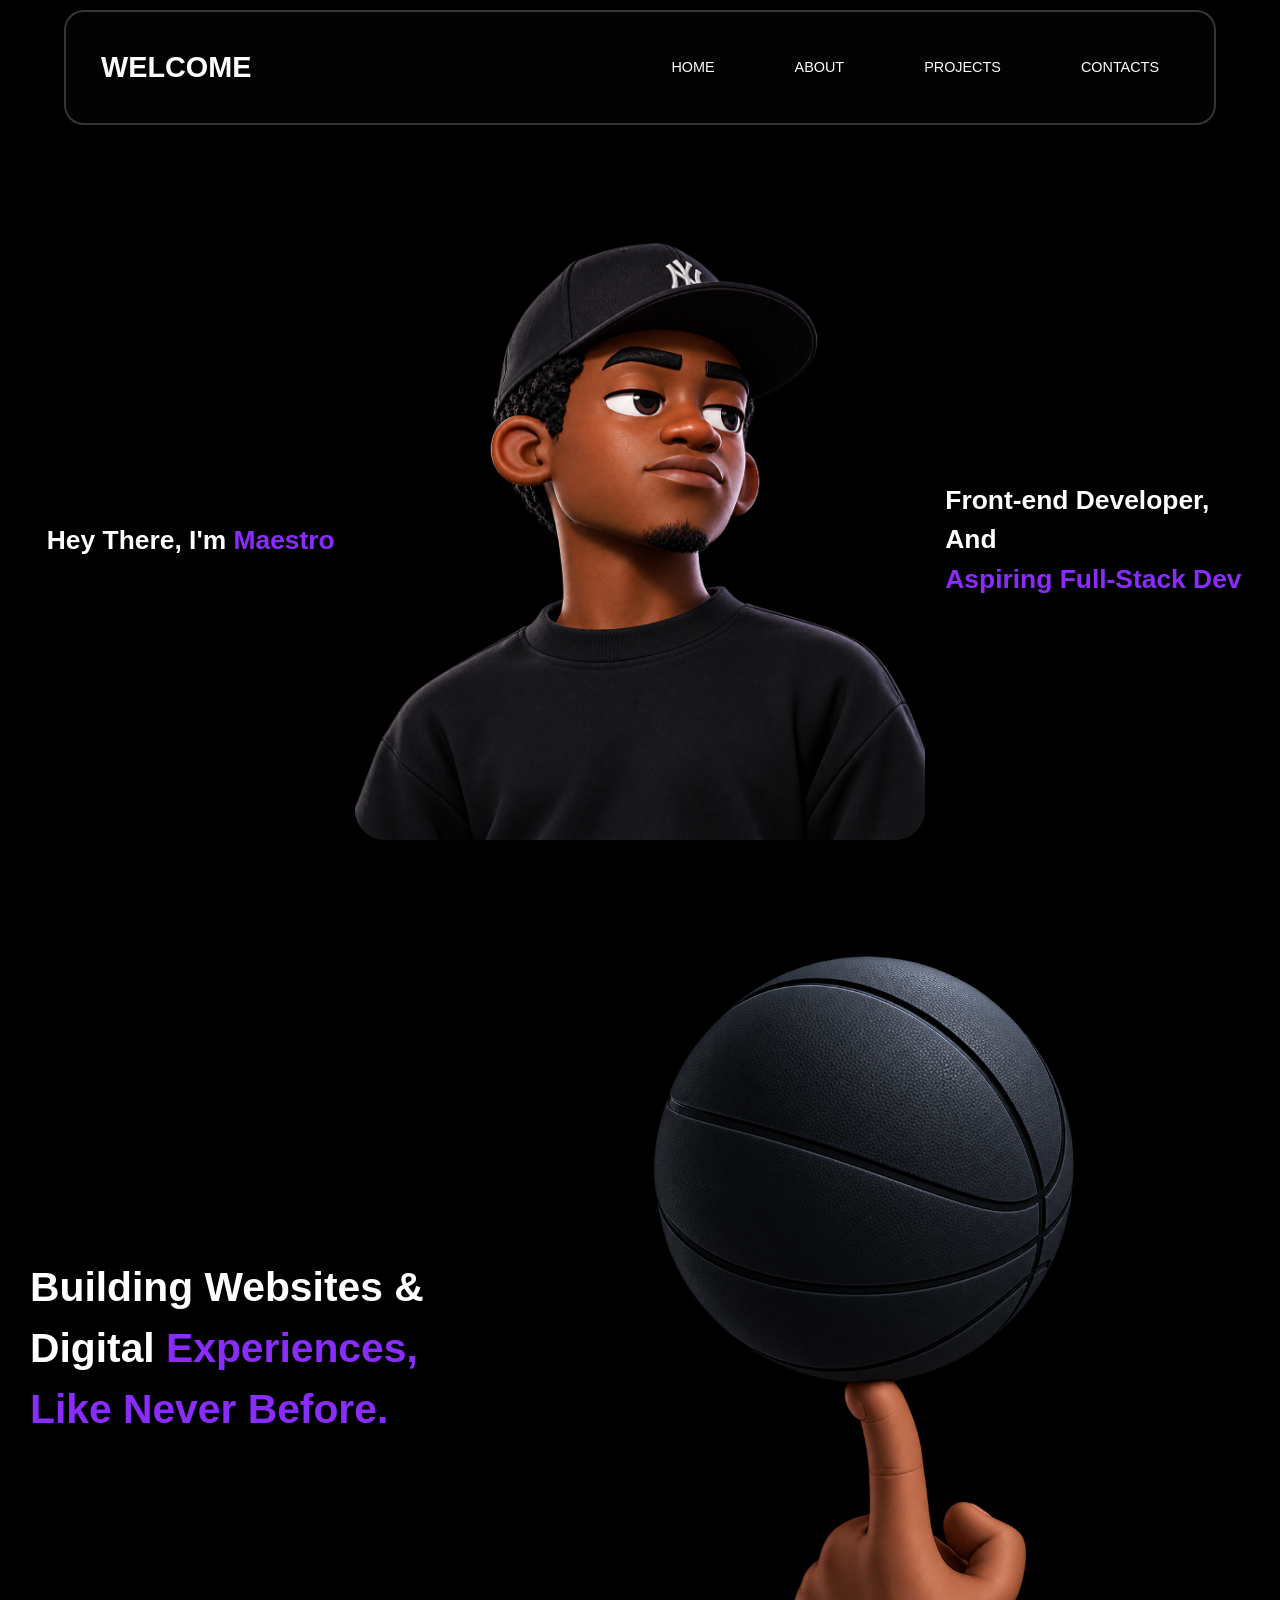
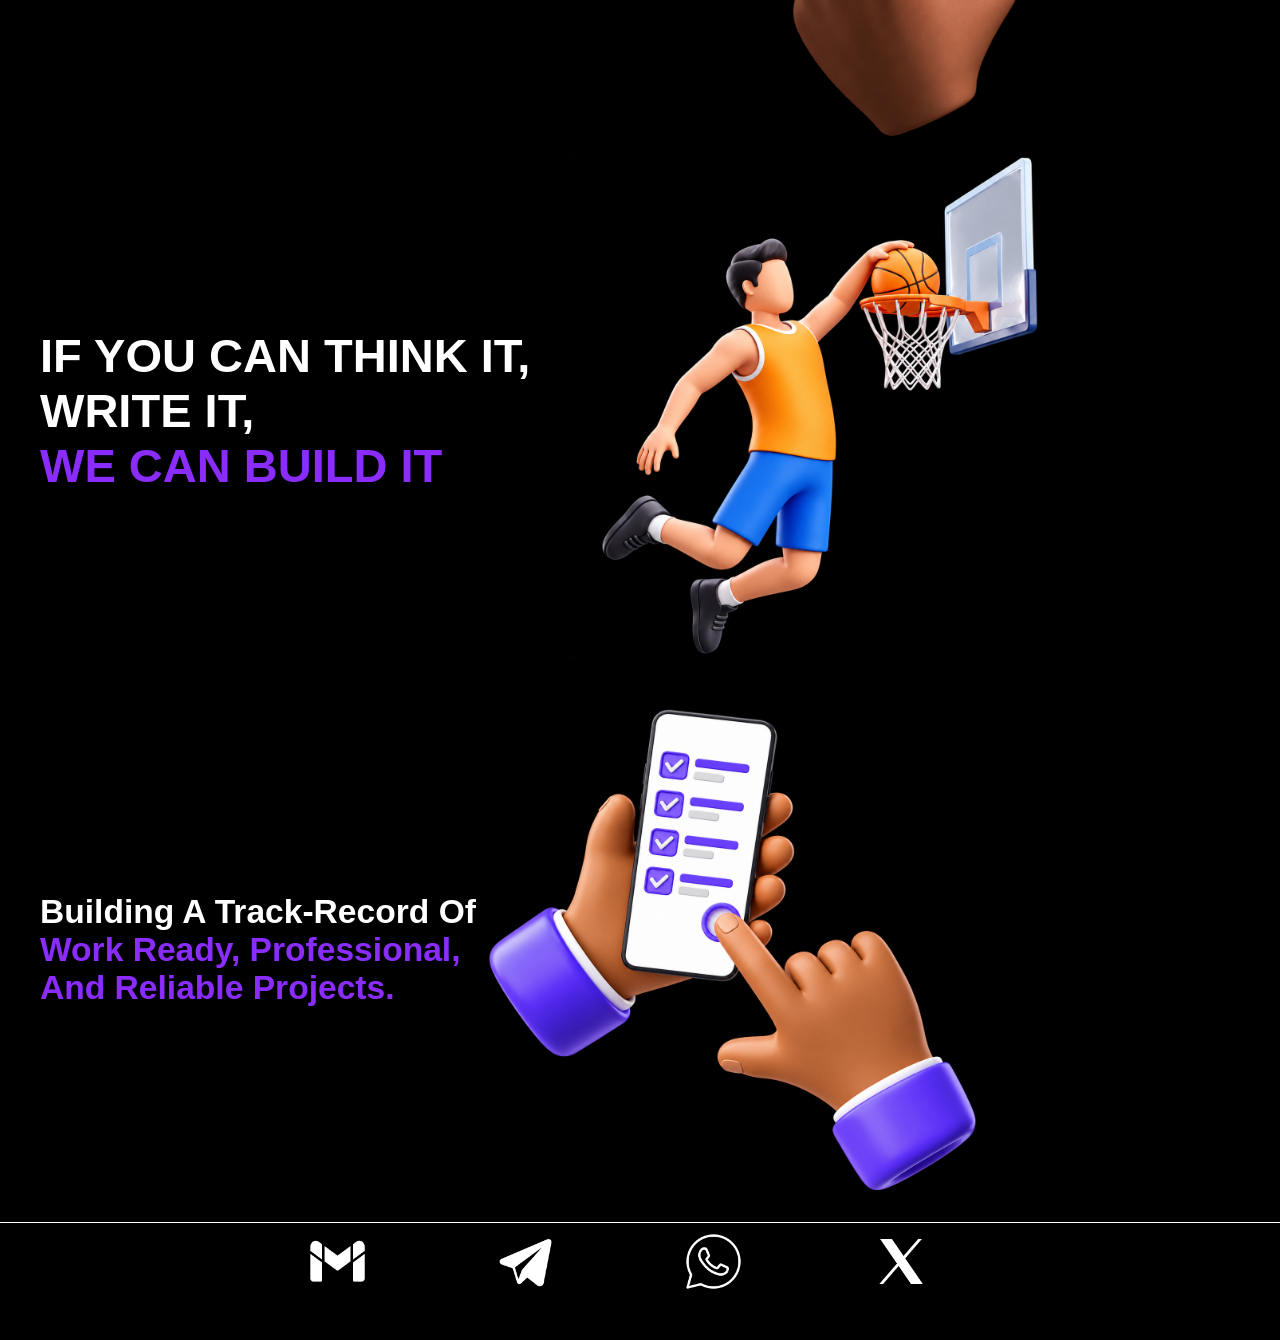
<file: index.html>
<!DOCTYPE html>
<html lang="en">
<head>
    <meta charset="UTF-8">
    <meta name="viewport" content="width=device-width, initial-scale=1.0">
    <title>Maestro</title>
    <link rel="stylesheet" href="style.css">
    <link rel="shortcut icon" href="pexels-cottonbro-cg-studio-8817536.jpg" type="image/x-icon">
    <link href="https://api.fontshare.com/v2/css?f[]=clash-display@600,1&display=swap" rel="stylesheet">
    <!-- <script src="script.js"></script> -->
</head>
<body>

<!-- NAVBAR SECTION -->

<section class="personal-port">

    <div class="navbar">

        <!-- WELCOME -->
        <div class="navbar-1">
            <h2>WELCOME</h2>
        </div>


        <!-- HAMBURGER BUTTON -->
        <button class="hamburger"
                id="hamburger"
                aria-label="Toggle navigation"
                aria-expanded="false">

            <span></span>
            <span></span>
            <span></span>

        </button>


        <!-- NAVIGATION LINKS -->
        <div class="navbar-text" id="navbarText">

            <a href="index.html">HOME</a>

            <a href="about.html">ABOUT</a>

            <a href="projects.html">PROJECTS</a>

            <a href="contacts.html">CONTACTS</a>

        </div>

    </div>

</section>

   <!-- BEGINING OF HERO SECTION FOR PC -->

   <section class="hero_s">
    <divc class="hero">

        <div class="hero-left">

            <h1>
                <span class="text-color1">
                    Hey There, I'm
                </span>
                <span class="text-color2">
                    Maestro
                </span>
            </h1>

        </div>

        <div class="hero-image">
            <img src="file_000000006c0c81f48d166816530ac340.png" alt="">
        </div>

        <div class="hero-right">
            <h1>
                <span class="text-color3">
                Front-end Developer, And<br>
                </span>

                <span class="text-color4">
                    Aspiring Full-Stack Dev
                </span>
            </h1>
        </div>
    </div>
   </section>

   <section class="hero-section">

    <div class="writeup">

        <div class="text1">
            <h1>
                <span class="vog">
                    Building Websites &<br> Digital
                </span>
                <span class="vog2">
                    Experiences, Like Never Before.
                </span>
            </h1>
        </div>

        <div class="writeup-image">
            <img src="file_000000006a3882468619af3a65d9bdf7.png" alt="">
         </div>
    </div>
   </section>

   <section class="hero3">
    <div class="hero3">
        <h1 class="hero-text">
            <!-- <span class="hero3-textA">
              Rendering Professional & Unique Services   
            </span> -->
            
            <span class="hero3-textB">
                IF YOU CAN THINK IT,<br> WRITE IT,<br>  
            </span>
            <span class="hero3-textC">WE CAN BUILD IT</span>
        </h1>
    </div>

    <div class="hero-image-A">
        <img src="file_00000000c0a4824384a80ddf051c6553.png" alt="" height="500px">
    </div>
   </section>


   <section class="final-hero">
    <div class="finals">
        <h1>
            <span class="final-hero2">
                Building A Track-Record Of<br>  
            </span>
            <span class="final-hero3">Work Ready, Professional,<br> And Reliable Projects.</span>
        </h1>
    </div>

    <div class="final-hero-image">
        <img src="file_00000000376c81f49435a305d26f2315.png" alt="" height="500px">
    </div>
   </section>

   <!-- <section class="footer">
    <div class="footer1">
        <h1>
            <span class="footer-text">
                Our Social Media Handles.
            </span>
        </h1>
    </div>
   </section> -->

   <section class="footer">
    <div class="footer-hnd">

        <div class="ft1">
            <img src="icons8-gmail-100.png" alt="" height="50%">
        </div>
        <div class="ft2">
            <img src="icons8-telegram-100.png" alt="" height="50%">
        </div>
        <div class="ft3">
            <img src="icons8-whatsapp-100.png" alt="" height="50%">
        </div>
        <div class="ft4">
            <img src="icons8-x-100.png" alt="" height="50%">
        </div>

    </div>
   </section>

   <script>

document.addEventListener("DOMContentLoaded", function() {

    const hamburger = document.getElementById("hamburger");

    const navbarText = document.getElementById("navbarText");


    // OPEN AND CLOSE MENU

    hamburger.addEventListener("click", function() {

        navbarText.classList.toggle("active");

        const isOpen = navbarText.classList.contains("active");

        hamburger.setAttribute("aria-expanded", isOpen);

    });


    // CLOSE MENU WHEN A LINK IS CLICKED

    navbarText.querySelectorAll("a").forEach(link => {

        link.addEventListener("click", function() {

            navbarText.classList.remove("active");

            hamburger.setAttribute("aria-expanded", "false");

        });

    });

});

</script>

</body>
</html>

</body>
</html>
</file>
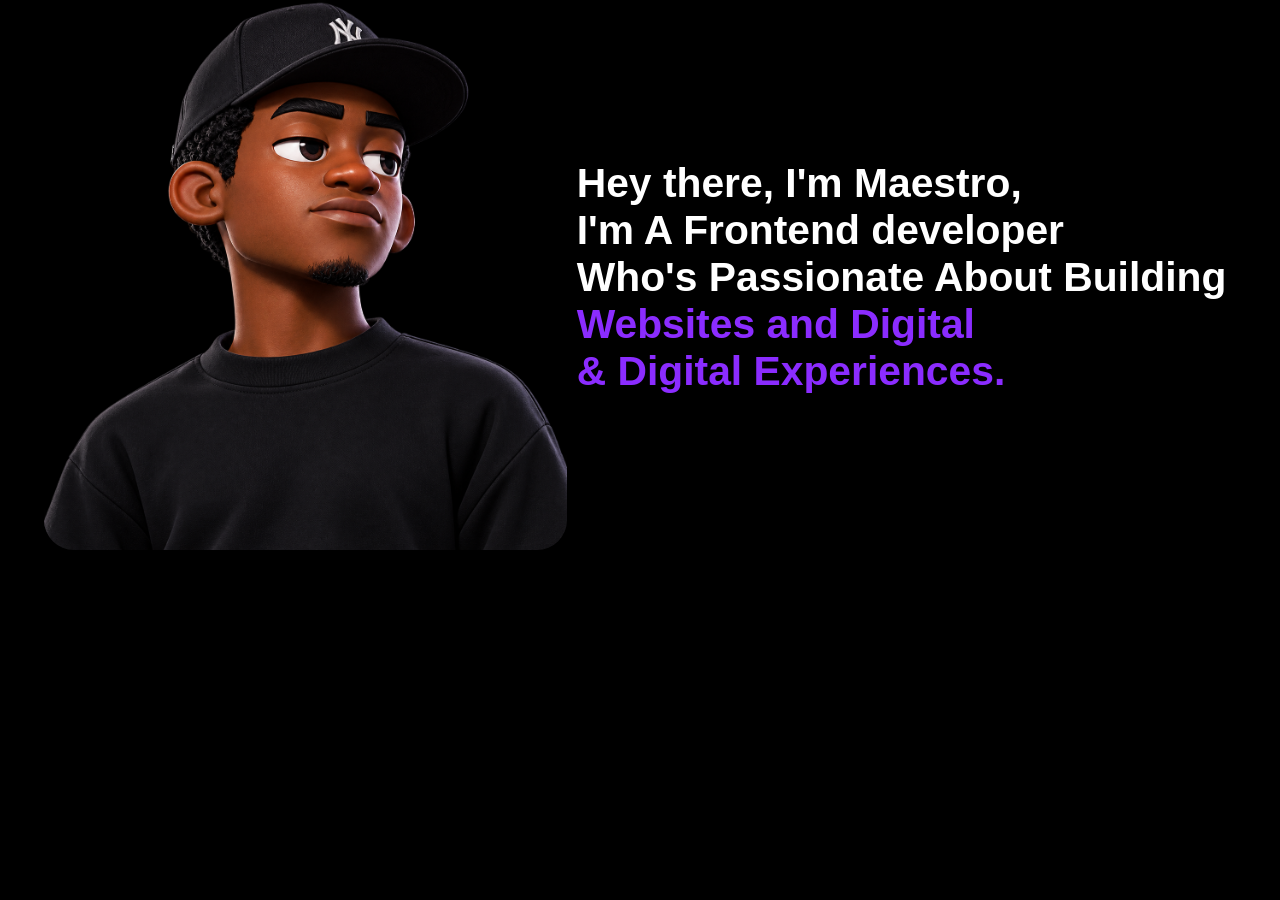
<file: about.html>
<!DOCTYPE html>
<html lang="en">
<head>
    <meta charset="UTF-8">
    <meta name="viewport" content="width=device-width, initial-scale=1.0">
    <title>Document</title>
    <link rel="stylesheet" href="style.css">
    <link rel="stylesheet" href="about.css">
</head>
<body>
    <section class="about-section">
        <div class="about1">

            <div class="section1">
                <img src="file_000000006c0c81f48d166816530ac340.png" alt="" height="500px">
            </div>

            <div class="section2">
                <h1>
                    <span class="section-text">
                        Hey there, I'm Maestro,<br> I'm A Frontend developer<br>
                    </span>

                    <span class="section-text2">
                       Who's Passionate About Building<br>
                    </span>

                    <span class="section-text-b">
                         Websites and Digital<br> 
                    </span>

                    <span class="section-text3">
                         & Digital Experiences.
                    </span>
                </h1>
            </div>

        </div>
    </section>
    
</body>
</html>
</file>
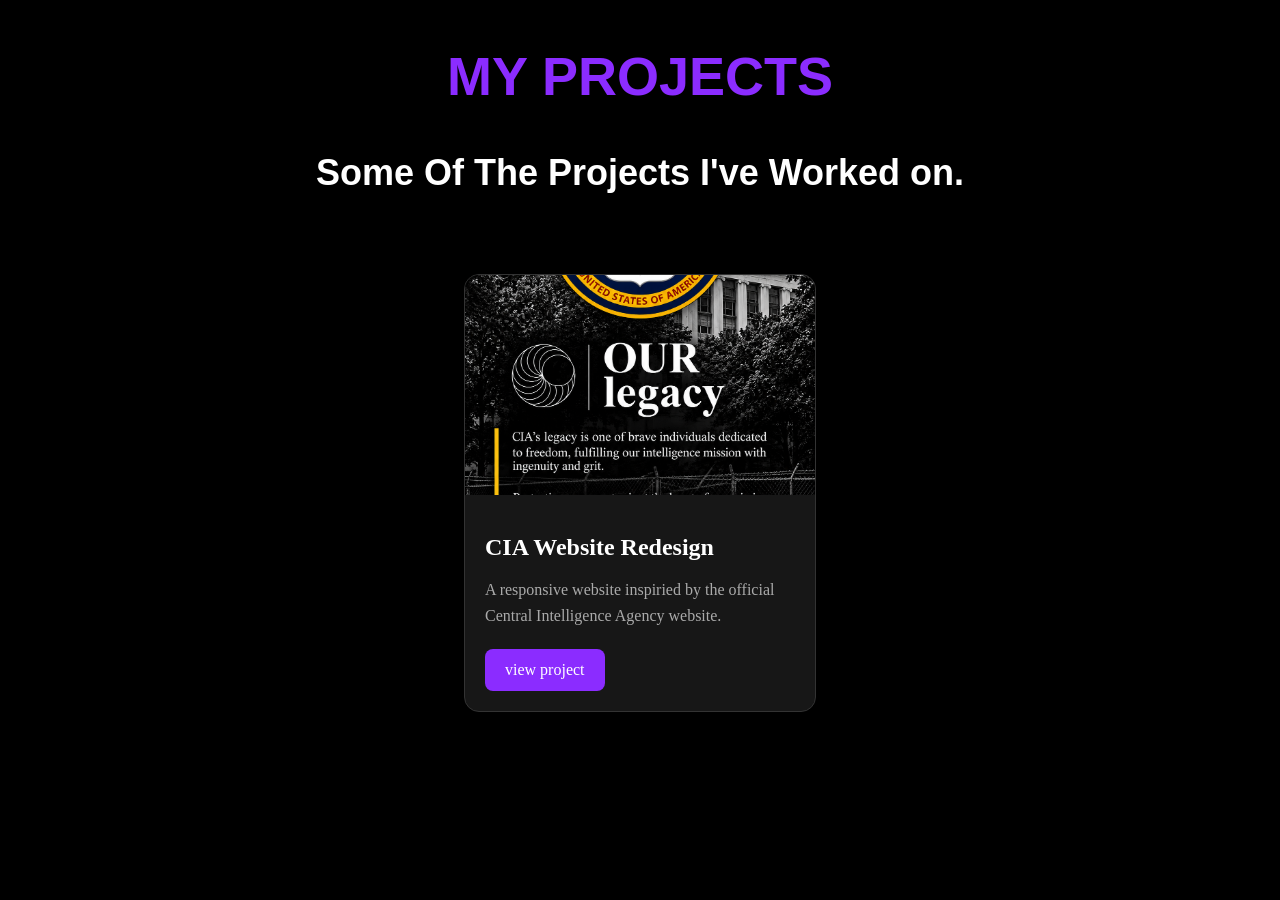
<file: projects.html>
<!DOCTYPE html>
<html lang="en">
<head>
    <meta charset="UTF-8">
    <meta name="viewport" content="width=device-width, initial-scale=1.0">
    <title>myportfolio</title>
    <link rel="stylesheet" href="style.css">
    <link rel="stylesheet" href="projects.css">
    <link href="https://api.fontshare.com/v2/css?f[]=clash-display@600,1&display=swap" rel="stylesheet">
</head>
<body>
    <section class="projects-section">

        <div class="projects1">

            <div class="projects-text">
                <h1>
                    <span class="p-text1">
                        MY PROJECTS
                    </span>
                </h1>
            </div>

            <div class="projects-text2">
                <h1>
                    <span class="p-text2">
                         Some Of The Projects I've Worked on.
                    </span>
                </h1>
            </div>
        </div>
    </section>

    <section class="projects-card">
        
        <div class="projects-card1">
            <img src="file_00000000366c81f4a3fda2c04b513a92.png" alt="">

            <div class="project-info">
                <h2>CIA Website Redesign</h2>

                <p>A responsive website inspiried by the official Central Intelligence Agency website.</p>

                <a href="https://cia-clone.vercel.app" target="_blank" class="project-button">
                    view project
                </a>
            </div>
        </div>
    </section>
</body>
</html>
</file>
<file: style.css>
body{
    padding: 0;
    margin: 0;
    background: #000000;
    /* background: #232323;; */
}
/* BEGINING OF NAVBAR PC */
/* NAVBAR SECTION */


/* HAMBURGER COLOURS */

:root {
    --hamburger-button-bg: #8b2cff;
    --hamburger-line-color: white;
    --mobile-menu-bg: #171717;
    --mobile-menu-border: #8b2cff;
}

/* BEGINNING OF NAVBAR PC */

.personal-port {
    position: fixed;
    top: 0;
    left: 0;
    min-height: 100vh;
    overflow: visible;
}

.navbar {
    display: flex;
    align-items: center;
    justify-content: space-between;

    position: fixed;
    top: 10px;
    left: 5%;

    width: 90%;
    box-sizing: border-box;

    padding: 15px 25px;

    background: rgba(33, 32, 32, 0.1);
    backdrop-filter: blur(15px);
    -webkit-backdrop-filter: blur(15px);

    border: 2px solid rgba(255, 255, 255, 0.2);
    border-radius: 20px;

    z-index: 1000;
}

/* WELCOME */

.navbar-1 {
    padding: 0 10px;
    color: white;

    font-family: 'Clash Display', sans-serif;
    font-weight: 400;
    font-size: 120%;
}

/* NAVIGATION LINKS */

.navbar-text {
    display: flex;
    align-items: center;
    gap: 60px;

    margin-left: auto;
    padding: 0 20px;

    font-family: 'Clash Display', sans-serif;
    font-size: 90%;
    
}

.navbar-text a {
    text-decoration: none;
    padding: 10px;
    border-radius: 10px;
    color: white;
}

.navbar-text a:hover {
    background: linear-gradient(135deg, #ff4b4b, #8b2cff);
    color: black;
    box-shadow: 0 0 15px rgba(139, 44, 255, 0.4);
}

.navbar-text a:hover::after {
    width: 100%;
}

/* HAMBURGER BUTTON - HIDDEN ON DESKTOP */

.hamburger {
    display: none;

    cursor: pointer;

    width: 45px;
    height: 42px;

    border: none;
    border-radius: 8px;

    background: var(--hamburger-button-bg);

    flex-direction: column;
    justify-content: center;
    align-items: center;
    gap: 5px;
}

.hamburger span {
    display: block;

    width: 23px;
    height: 3px;

    background: var(--hamburger-line-color);

    border-radius: 5px;
}

/* FIRST HERO SECTION */
.hero_s{
    width: 100%;
    min-height: 100vh;
    display: flex;
    justify-content: center;
    align-items: center;
}
.hero-image img{
  height: 600px;
  width: 100%;
  display: block;
  border-radius: 30px;

}
.hero-image{
    overflow: hidden;

}
.hero{
    display: flex;
    align-items: center;
    justify-content: space-between;
    width: 95%;
    gap: 20px;
    margin-top: 180px;
    font-family: 'Clash Display', sans-serif;
    font-weight: 400;
    font-size: 110%;
}
.hero-left{
    flex: 1;
    text-align: right;
    color: white;
}
.hero-right{
    flex: 1;
    text-align: left;
    color:white;
    line-height: 1.5;
}
.text-color2{
    /* background: linear-gradient(to right, #00ffff, #e920f0);
    -webkit-background-clip: text;
    -webkit-text-fill-color: transparent;
    filter: drop-shadow(0 0 8px #00ffff80); */
    color: #8b2cff;
}
.text-color3{
    color: white;
}
.text-color4{
    color: #8b2cff;  
}
/* END */


/* SECOND HERO SECTION */
.writeup{
    align-items: center;
    overflow: hidden;
    display: flex;
    /* justify-content: center; */
    margin-top: 40px;
    font-family: 'Clash Display', sans-serif;
    font-weight: 400;
    font-size: 170%;
}
.writeup-image img{
    height: 90vh;
    width: auto;
}
.text1{
    padding: 0 30px;
    /* margin-bottom: 150px; */
    gap: 40px;
    line-height: 1.5;
    color: white;
}
.vog2{
    color: #8b2cff;
}
.hero3{
    align-items: center;
    display: flex;
    font-family: 'Clash Display', sans-serif;
    font-weight: 200;
    font-size: 140%;
}
.hero-text{
    color: white;
    padding: 10px 40px;
}
.hero3-textC{
    color: #8b2cff;
}
.final-hero{
    display: flex;
    color: white;
    align-items: center;
    margin-top: 25px;
    padding: 10px 40px;
}
.finals{
    font-family: 'Clash Display', sans-serif;
    font-weight: 200;
    font-size: 140%;
}
.final-hero3{
    color: #8b2cff;
}

.footer-hnd{
    display: flex;
    justify-content: center;
    gap: 80px;
    margin-top: 10px;
    border-top: 1px solid white;
}
.footer-hnd img{
    padding: 4px 4px;
    margin-top: 5px;
}

.footer-hnd img:hover{
    background: linear-gradient(135deg,#fc3737, #801ef8);
    box-shadow: 0 0  15px rgba(139, 44, 255, 0.4);
    border-radius: 10px;
}


/* MOBILE RESPONSIVENESS */

@media screen and (max-width: 767px) {

    /* GENERAL SETTINGS */

    * {
        box-sizing: border-box;
    }

    body {
        overflow-x: hidden;
    }

    img {
        max-width: 100%;
    }


    /* NAVBAR */

    .personal-port {
        position: static;
        min-height: auto;
        overflow: visible;
    }

    .navbar {
        width: 94%;
        left: 3%;
        top: 8px;
        padding: 10px;
        border-radius: 14px;
    }

    .navbar-1 {
        padding: 0;
        font-size: 65%;
    }

    .navbar-1 h2 {
        margin: 0;
    }

    .navbar-text {
        gap: 5px;
        padding: 0;
        font-size: 65%;
    }

    .navbar-text a {
        padding: 7px 5px;
        border-radius: 6px;
    }


    /* FIRST HERO SECTION */

    .hero_s {
        min-height: auto;
        padding: 130px 15px 50px;
    }

    .hero {
        flex-direction: column;
        justify-content: center;
        align-items: center;
        width: 100%;
        gap: 10px;
        margin-top: 0;
        font-size: 85%;
        text-align: center;
    }

    .hero-left {
        text-align: center;
    }

    .hero-right {
        text-align: center;
    }

    .hero-left h1,
    .hero-right h1 {
        font-size: 26px;
    }

    .hero-image {
        width: 75%;
        max-width: 300px;
    }

    .hero-image img {
        width: 100%;
        height: auto;
        border-radius: 20px;
    }


    /* SECOND HERO SECTION */

    .writeup {
        flex-direction: column;
        align-items: center;
        text-align: center;
        margin-top: 20px;
        font-size: 85%;
        gap: 20px;
    }

    .text1 {
        padding: 0 15px;
    }

    .text1 h1 {
        font-size: 26px;
    }

    .writeup-image {
        width: 90%;
        display: flex;
        justify-content: center;
    }

    .writeup-image img {
        width: 100%;
        height: auto;
        object-fit: contain;
    }


    /* THIRD HERO SECTION */

    .hero3 {
        flex-direction: column;
        align-items: center;
        text-align: center;
        font-size: 85%;
        gap: 15px;
    }

    .hero-text {
        padding: 10px 15px;
    }

    .hero-text h1 {
        font-size: 26px;
    }

    .hero-image-A {
        width: 90%;
        display: flex;
        justify-content: center;
    }

    .hero-image-A img {
        width: 100%;
        height: auto;
        object-fit: contain;
    }


    /* FINAL HERO SECTION */

    .final-hero {
        flex-direction: column;
        align-items: center;
        text-align: center;
        padding: 15px;
        margin-top: 20px;
    }

    .finals {
        font-size: 85%;
    }

    .finals h1 {
        font-size: 26px;
    }

    .final-hero-image {
        width: 90%;
        display: flex;
        justify-content: center;
    }

    .final-hero-image img {
        width: 100%;
        height: auto;
        object-fit: contain;
    }


    /* FOOTER */

    .footer-hnd {
        justify-content: center;
        align-items: center;
        gap: 25px;
        padding: 15px 10px;
        margin-top: 20px;
    }

    .footer-hnd img {
        width: 35px;
        height: 35px;
        object-fit: contain;
    }

}


/* TABLET RESPONSIVENESS */

@media screen and (max-width: 1024px) {

    /* NAVBAR */

    .navbar {
        width: 94%;
        left: 3%;
        padding: 12px 15px;
    }

    .navbar-text {
        gap: 20px;
        padding: 0 10px;
    }

    .navbar-1 {
        font-size: 100%;
    }


    /* FIRST HERO SECTION */

    .hero {
        width: 95%;
        gap: 15px;
        font-size: 85%;
    }

    .hero-image img {
        width: 100%;
        height: auto;
    }


    /* SECOND HERO SECTION */

    .writeup {
        font-size: 120%;
    }

    .text1 {
        padding: 0 20px;
    }

    .writeup-image img {
        height: 60vh;
        max-width: 100%;
        object-fit: contain;
    }


    /* THIRD HERO SECTION */

    .hero3 {
        font-size: 110%;
    }

    .hero-text {
        padding: 10px 20px;
    }

    .hero-image-A img {
        max-width: 100%;
        height: auto;
    }


    /* FINAL HERO SECTION */

    .finals {
        font-size: 110%;
    }

    .final-hero {
        padding: 10px 20px;
    }

    .final-hero-image img {
        max-width: 100%;
        height: auto;
    }


    /* FOOTER */

    .footer-hnd {
        gap: 40px;
    }

}

/* MOBILE NAVBAR */



@media screen and (max-width: 767px) {

    .navbar {
        position: fixed;
        width: 94%;
        left: 3%;
        top: 8px;
        padding: 10px;
        border-radius: 14px;
        z-index: 1000;
    }

    /* WELCOME */

    .navbar-1 {
        padding: 0;
        font-size: 65%;
    }

    .navbar-1 h2 {
        margin: 0;
    }

    /* HAMBURGER BUTTON */

    .hamburger {
        display: flex;
        margin-left: auto;
        z-index: 1003;
    }

    /* HIDE NAVIGATION */

    .navbar-text {
        display: none;
    }

    /* DROPDOWN MENU */

    .navbar-text.active {
        display: flex;

        flex-direction: column;
        align-items: center;

        position: absolute;

        top: calc(100% + 10px);
        right: 0;

        width: 200px;
        padding: 20px;

        gap: 15px;

        background: var(--mobile-menu-bg);

        border: 1px solid var(--mobile-menu-border);

        border-radius: 15px;

        box-shadow: 0 10px 25px rgba(0,0,0,0.5);

        z-index: 1002;
    }

    /* DROPDOWN LINKS */

    .navbar-text.active a {
        display: block;
        width: 100%;

        padding: 12px;

        text-align: center;
        color: white;
    }

}
</file>
<file: about.css>
body{
    margin: 0;
    padding: 0;
}
.about1{
    align-items: center;
    display: flex;
    justify-content: center;
}
.section2{
    padding: 20px 10px;
    color:  white;
    font-family: 'Clash Display', sans-serif;
    font-weight: 100;
    font-size: 170%;
}
.section1 img{
    border-radius: 30px;
    overflow: hidden;
    height: 550px;
}
.section-text3{
    color:  #8b2cff;;
}
.section-text-b{
    color: #8b2cff;
}

@media (max-width:768px){
    .about1{
        flex-direction: column;
        justify-content: center;
        display: flex;
    }
    .section2{
    padding: 20px 10px;
    color:  white;
    font-family: 'Clash Display', sans-serif;
    font-weight: 100;
    font-size: 100%;
    }
    .section1 img{
    border-radius: 30px;
    overflow: hidden;
    height: 400px;
    }
    
    
}
</file>
<file: projects.css>
.projects1{
    color: white;
}
.projects-text{
    text-align: center;
    color:  #8b2cff;
    font-family: 'Clash Display', sans-serif;
    font-weight: 400;
    font-size: 225%;
}
.projects-text2{
    text-align: center;
    color: #8b2cff;
    font-family: 'Clash Display', sans-serif;
    font-weight: 400;
    font-size: 150%;
}
.p-text2{
    color: white;
}


/*  BEGINING OF PROJECT CARD SECTION */
.projects-card{
    display: flex;
    justify-content: center;
    padding: 50px 20px;
}
.projects-card1{
    width: 350px;
    background: #171717;
    border-radius: 15px;
    overflow: hidden;
    border: 1px solid #333;
}.projects-card1 img{
    width: 100%;
    height: 220px;
    object-fit: cover;
    display: block;
}
.project-info{
    padding: 20px;
    color: white;
}
.project-info h2{
    margin-bottom: 10px;
}
.project-info p{
    color: #aaa;
    line-height: 1.6;
    margin-bottom: 20px;
}
.project-button{
    display: inline-block;
    text-decoration: none;
    background: #8b2cff;
    color: white;
    padding: 12px 20px;
    border-radius: 8px;
    transition: 0.3s;
}
.project-button :hover{
    background: #6b16d6;
}


/* END OF PROJECT CARD SECTION */

/* MBILE RESPONSIVNESS */

@media (max-width: 768px){

    .projects-section{
        flex-direction: column;
    }
    .projects1{
        color: white;
    }
   .projects-text{
    text-align: center;
    color:  #8b2cff;
    font-family: 'Clash Display', sans-serif;
    font-weight: 200;
    font-size: 150%;
   }
   .projects-text2{
    text-align: center;
    color: #8b2cff;
    font-family: 'Clash Display', sans-serif;
    font-weight: 400;
    font-size: 150%;
   }
   .projects-card1{
    width: 350px;
    background: #171717;
    border-radius: 20px;
    overflow: hidden;
    border: 2px solid #333;
   }
    
}
</file>
